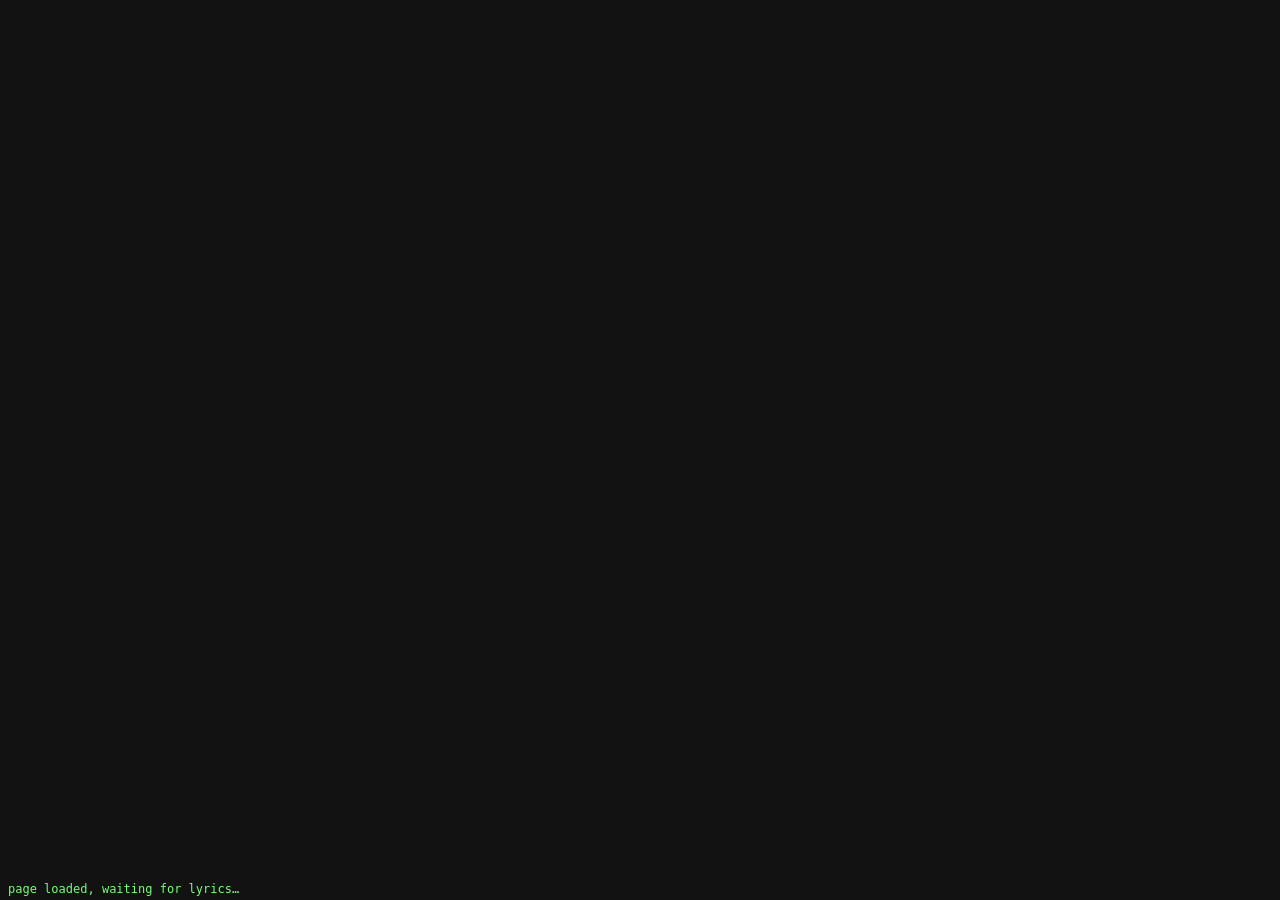
<file: app/src/main/assets/spicy/index.html>
<!doctype html>
<html>
<head>
<meta charset="utf-8">
<meta name="viewport" content="width=device-width, initial-scale=1, maximum-scale=1, user-scalable=no">
<link rel="stylesheet" href="spicy.css">
<link rel="stylesheet" href="app.css">
<title>Lyrics</title>
</head>
<body>
<div id="SpicyLyricsPage" class="SpicyRenderer NoLineHoverBackground">
  <div class="LyricsContainer">
    <div class="LyricsContent">
      <div class="SpicyLyricsScrollContainer" data-lyrics-type="Syllable">
        <div class="VirtualLyricsContainer"></div>
      </div>
      <div class="BottomSpacer"></div>
    </div>
  </div>
</div>
<div id="SpicyDebug" style="position:fixed;left:8px;bottom:4px;z-index:99;font:12px monospace;color:#7f7;pointer-events:none">page loaded, waiting for lyrics…</div>
<script src="spicy.js"></script>
</body>
</html>
</file>
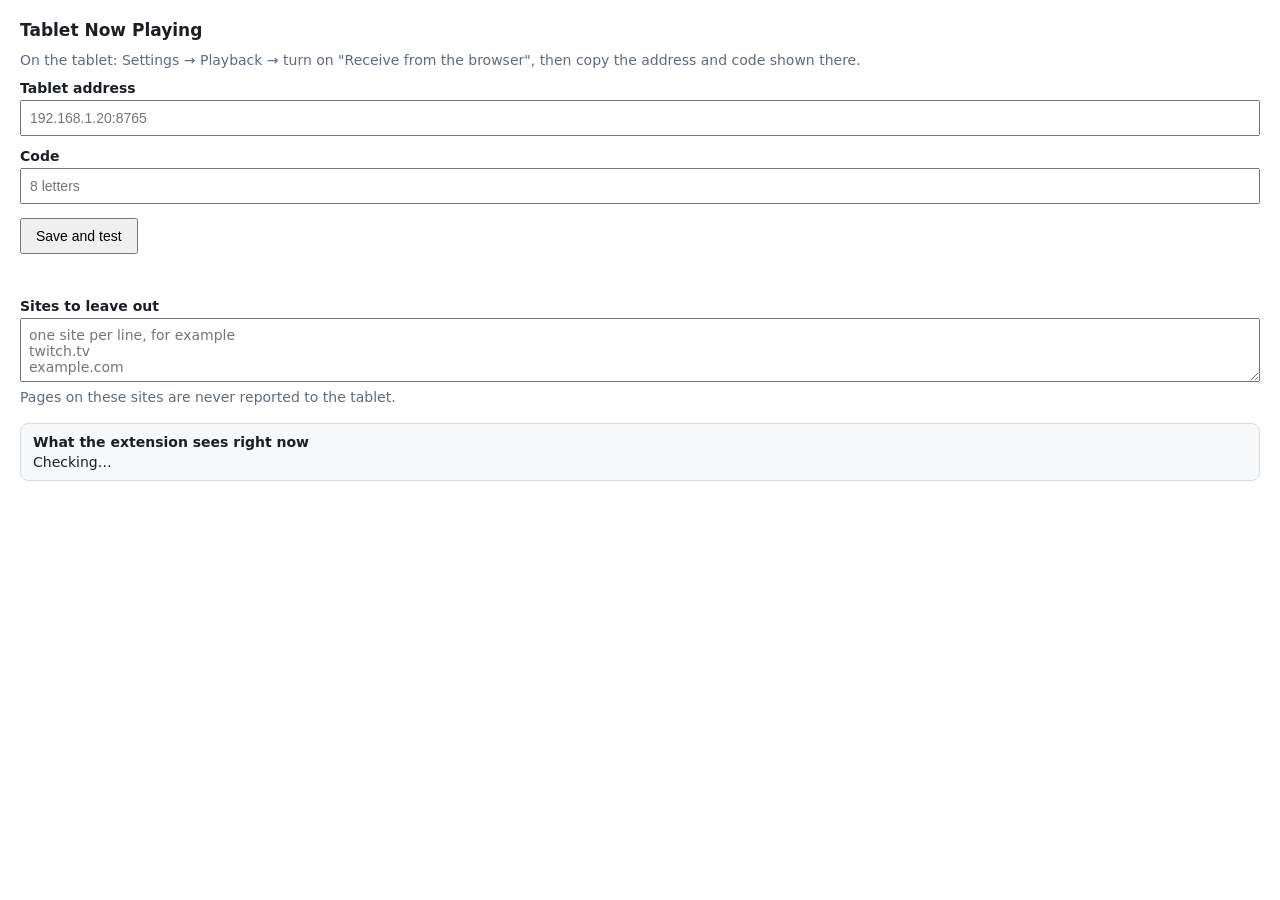
<file: browser-extension/options.html>
<!doctype html>
<meta charset="utf-8">
<title>Tablet Now Playing</title>
<style>
  body { font: 14px system-ui, sans-serif; margin: 20px; min-width: 320px; color: #1b1f24; }
  h1 { font-size: 17px; margin: 0 0 12px; }
  label { display: block; margin: 12px 0 4px; font-weight: 600; }
  input { width: 100%; box-sizing: border-box; padding: 8px; font-size: 14px; }
  button { margin-top: 14px; padding: 8px 14px; font-size: 14px; cursor: pointer; }
  #status { margin-top: 12px; min-height: 1.4em; }
  p.hint { color: #5f6b7a; margin: 4px 0 0; }
  textarea { width: 100%; box-sizing: border-box; padding: 8px; font-size: 14px; min-height: 64px; font-family: inherit; }
  #now { margin-top: 18px; padding: 10px 12px; border: 1px solid #d5dbe3; border-radius: 8px; background: #f6f8fa; }
  #now b { display: block; margin-bottom: 4px; }
</style>
<h1>Tablet Now Playing</h1>
<p class="hint">On the tablet: Settings → Playback → turn on "Receive from the browser", then copy the address and code shown there.</p>
<label for="address">Tablet address</label>
<input id="address" placeholder="192.168.1.20:8765" autocomplete="off">
<label for="token">Code</label>
<input id="token" placeholder="8 letters" autocomplete="off">
<button id="save">Save and test</button>
<div id="status"></div>
<label for="ignore">Sites to leave out</label>
<textarea id="ignore" placeholder="one site per line, for example&#10;twitch.tv&#10;example.com"></textarea>
<p class="hint">Pages on these sites are never reported to the tablet.</p>
<div id="now"><b>What the extension sees right now</b><span id="nowText">Checking…</span></div>
<script src="options.js"></script>
</file>
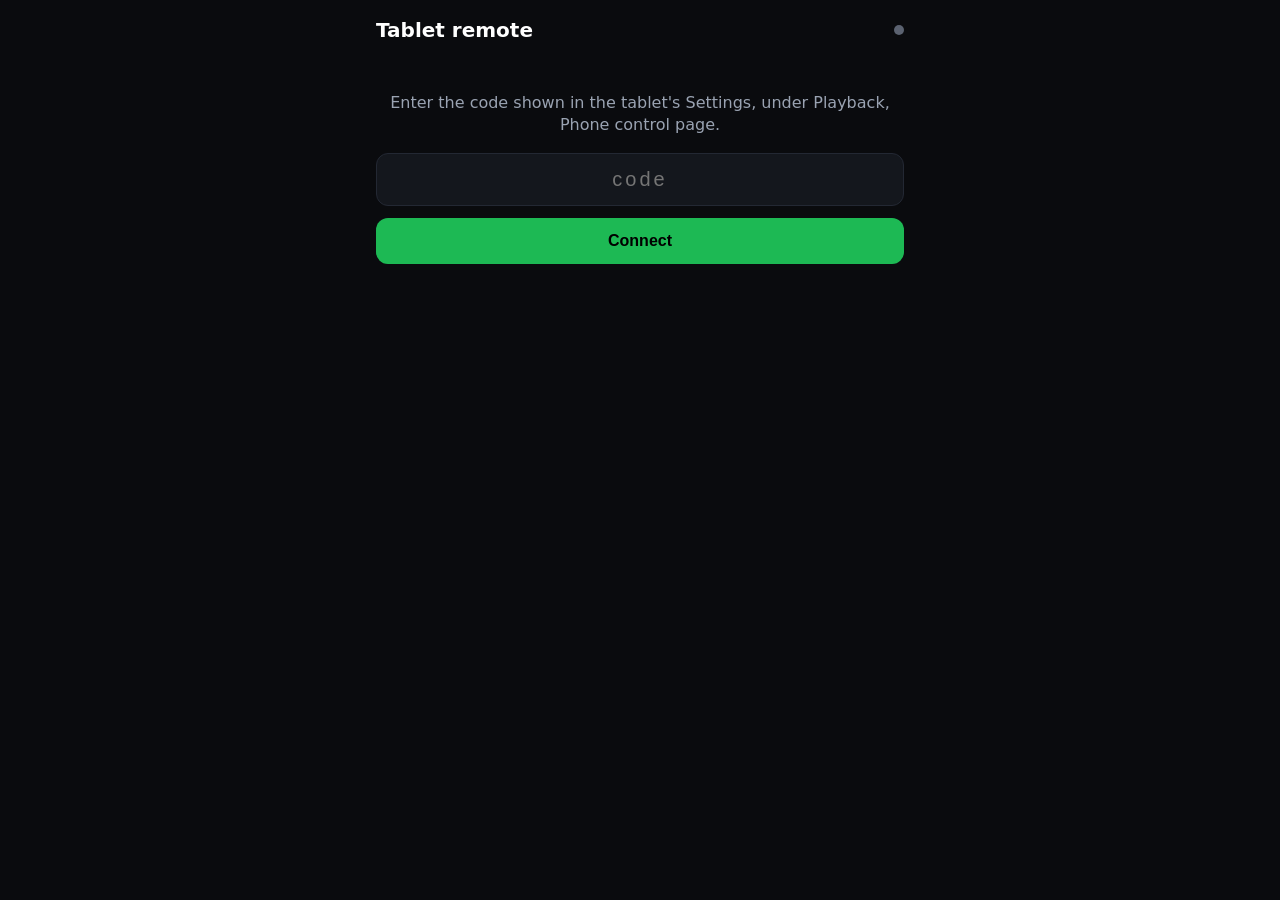
<file: app/src/main/assets/remote.html>
<!doctype html>
<html lang="en">
<head>
<meta charset="utf-8">
<meta name="viewport" content="width=device-width, initial-scale=1, viewport-fit=cover">
<meta name="theme-color" content="#0A0B0E">
<title>Tablet remote</title>
<style>
  :root { --bg:#0A0B0E; --card:#14171d; --line:#232833; --text:#fff; --dim:#9AA3B2; --accent:#1DB954; --danger:#ff6b6b; }
  * { box-sizing: border-box; -webkit-tap-highlight-color: transparent; }
  html, body { margin:0; background:var(--bg); color:var(--text); font:16px/1.4 system-ui, -apple-system, "Segoe UI", Roboto, sans-serif; }
  body { padding: env(safe-area-inset-top) 16px calc(24px + env(safe-area-inset-bottom)); max-width: 560px; margin: 0 auto; }
  header { display:flex; align-items:center; gap:10px; padding:16px 0 8px; }
  header h1 { font-size:20px; margin:0; font-weight:600; flex:1; }
  .dot { width:10px; height:10px; border-radius:50%; background:#5b6270; }
  .dot.on { background:var(--accent); } .dot.off { background:var(--danger); }
  nav { display:flex; gap:8px; margin:8px 0 16px; }
  nav button { flex:1; padding:11px; border-radius:12px; border:1px solid var(--line); background:var(--card); color:var(--dim); font-size:15px; font-weight:600; }
  nav button.on { background:var(--accent); border-color:var(--accent); color:#000; }
  .banner { background:#3a1f1f; color:#ffb4b4; border-radius:12px; padding:10px 14px; margin-bottom:12px; font-size:14px; }
  .hidden { display:none !important; }
  /* login */
  .login { margin-top:40px; text-align:center; }
  .login p { color:var(--dim); }
  .login input { width:100%; padding:14px; border-radius:12px; border:1px solid var(--line); background:var(--card); color:var(--text); font-size:20px; text-align:center; letter-spacing:.15em; text-transform:lowercase; }
  .login button { margin-top:12px; width:100%; padding:14px; border:0; border-radius:12px; background:var(--accent); color:#000; font-size:16px; font-weight:700; }
  .err { color:var(--danger); min-height:1.4em; margin-top:10px; }
  /* player */
  .now { background:var(--card); border:1px solid var(--line); border-radius:20px; padding:16px; }
  .cover { width:100%; aspect-ratio:1/1; border-radius:14px; background:#0d0f13 center/cover no-repeat; overflow:hidden; }
  .cover img { width:100%; height:100%; object-fit:cover; display:block; }
  .cover.wide { aspect-ratio:16/9; }
  .titles { margin:14px 2px 4px; text-align:center; }
  .title { font-size:20px; font-weight:700; overflow-wrap:anywhere; }
  .artist { color:var(--dim); margin-top:2px; overflow-wrap:anywhere; }
  .chip { display:inline-block; margin-top:8px; padding:3px 10px; border-radius:999px; border:1px solid var(--line); color:var(--dim); font-size:12px; text-transform:capitalize; }
  .idle { text-align:center; color:var(--dim); padding:36px 0; }
  .bar { display:flex; align-items:center; gap:10px; margin:14px 0 6px; color:var(--dim); font-size:13px; font-variant-numeric:tabular-nums; }
  input[type=range] { -webkit-appearance:none; appearance:none; flex:1; height:6px; border-radius:3px; background:#2a303c; outline:none; }
  input[type=range]::-webkit-slider-thumb { -webkit-appearance:none; width:20px; height:20px; border-radius:50%; background:var(--accent); }
  input[type=range]::-moz-range-thumb { width:20px; height:20px; border:0; border-radius:50%; background:var(--accent); }
  .controls { display:flex; justify-content:center; align-items:center; gap:14px; margin-top:12px; }
  .controls button { width:56px; height:56px; border-radius:50%; border:1px solid var(--line); background:#1b2029; color:var(--text); font-size:22px; }
  .controls button.big { width:72px; height:72px; background:var(--accent); border-color:var(--accent); color:#000; font-size:28px; }
  .controls button:active { transform:scale(.96); }
  .vol { display:flex; justify-content:center; gap:12px; margin-top:16px; align-items:center; color:var(--dim); font-size:14px; }
  .vol button { padding:9px 18px; border-radius:12px; border:1px solid var(--line); background:#1b2029; color:var(--text); font-size:15px; }
  /* settings */
  h3 { font-size:12px; letter-spacing:.08em; text-transform:uppercase; color:var(--accent); margin:22px 4px 8px; }
  .card { background:var(--card); border:1px solid var(--line); border-radius:16px; overflow:hidden; }
  .row { display:flex; align-items:center; gap:12px; padding:13px 16px; border-top:1px solid var(--line); }
  .row:first-child { border-top:0; }
  .row .txt { flex:1; min-width:0; }
  .row .lbl { font-size:15px; }
  .row .help { color:var(--dim); font-size:12.5px; margin-top:2px; }
  .row.col { flex-direction:column; align-items:stretch; gap:8px; }
  .row.col input[type=range] { flex:none; margin:10px 0 4px; }
  .row.col .top { display:flex; gap:12px; align-items:center; }
  .row .val { color:var(--accent); font-weight:700; font-size:14px; font-variant-numeric:tabular-nums; }
  select { max-width:55%; padding:9px 10px; border-radius:10px; border:1px solid var(--line); background:#1b2029; color:var(--text); font-size:14px; }
  .sw { position:relative; width:48px; height:28px; flex:none; }
  .sw input { opacity:0; width:100%; height:100%; margin:0; position:absolute; inset:0; z-index:2; }
  .sw span { position:absolute; inset:0; border-radius:14px; background:#2a303c; transition:.15s; }
  .sw span::after { content:""; position:absolute; top:3px; left:3px; width:22px; height:22px; border-radius:50%; background:#fff; transition:.15s; }
  .sw input:checked + span { background:var(--accent); }
  .sw input:checked + span::after { transform:translateX(20px); }
  #toast { position:fixed; left:50%; bottom:calc(24px + env(safe-area-inset-bottom)); transform:translate(-50%, 20px); background:#222833; color:#fff; padding:10px 18px; border-radius:999px; opacity:0; transition:.2s; pointer-events:none; font-size:14px; }
  #toast.show { opacity:1; transform:translate(-50%, 0); }
</style>
</head>
<body>
<header><h1>Tablet remote</h1><div id="dot" class="dot" title="Connection"></div></header>

<div id="loginView" class="login hidden">
  <p>Enter the code shown in the tablet's Settings, under Playback, Phone control page.</p>
  <input id="code" autocomplete="off" autocapitalize="none" spellcheck="false" maxlength="16" placeholder="code">
  <button id="loginBtn">Connect</button>
  <div id="loginErr" class="err"></div>
</div>

<div id="appView" class="hidden">
  <div id="banner" class="banner hidden"></div>
  <nav><button id="tabPlayer" class="on">Player</button><button id="tabSettings">Settings</button></nav>

  <section id="player">
    <div class="now">
      <div id="idle" class="idle hidden">Nothing is playing right now.</div>
      <div id="playing" class="hidden">
        <div id="coverBox" class="cover"><img id="cover" alt=""></div>
        <div class="titles">
          <div id="title" class="title"></div>
          <div id="artist" class="artist"></div>
          <div id="source" class="chip"></div>
        </div>
        <div class="bar"><span id="pos">0:00</span><input id="seek" type="range" min="0" max="1000" value="0"><span id="dur">0:00</span></div>
        <div class="controls">
          <button id="prev" aria-label="Previous">&#9198;&#xFE0E;</button>
          <button id="play" class="big" aria-label="Play or pause">&#9654;&#xFE0E;</button>
          <button id="next" aria-label="Next">&#9197;&#xFE0E;</button>
        </div>
        <div id="volBox" class="vol"><button id="volDown">Vol &minus;</button><span id="volVal"></span><button id="volUp">Vol +</button></div>
      </div>
    </div>
  </section>

  <section id="settings" class="hidden"><div id="settingsBody"></div></section>
</div>
<div id="toast"></div>

<script>
(function () {
  var $ = function (id) { return document.getElementById(id); };
  var token = "";
  try { token = localStorage.getItem("tabletToken") || ""; } catch (e) {}
  var q = new URLSearchParams(location.search);
  if (q.get("code")) {
    token = q.get("code").trim().toLowerCase();
    try { localStorage.setItem("tabletToken", token); } catch (e) {}
    history.replaceState(null, "", location.pathname);
  }

  function toast(text) {
    var t = $("toast"); t.textContent = text; t.classList.add("show");
    clearTimeout(toast.h); toast.h = setTimeout(function () { t.classList.remove("show"); }, 1400);
  }

  function api(path, body) {
    var opts = { headers: { "X-Token": token } };
    if (body) { opts.method = "POST"; opts.body = JSON.stringify(body); opts.headers["Content-Type"] = "text/plain"; }
    return fetch(path, opts).then(function (res) {
      if (res.status === 401) { var e = new Error("auth"); e.auth = true; throw e; }
      return res.json().then(function (j) { if (!res.ok) { var e2 = new Error(j.error || "error"); e2.status = res.status; e2.json = j; throw e2; } return j; });
    });
  }

  // ---- login ----
  function showLogin(message) {
    $("appView").classList.add("hidden"); $("loginView").classList.remove("hidden");
    $("loginErr").textContent = message || ""; running = false;
  }
  $("loginBtn").onclick = function () {
    token = $("code").value.trim().toLowerCase();
    try { localStorage.setItem("tabletToken", token); } catch (e) {}
    start();
  };
  $("code").addEventListener("keydown", function (e) { if (e.key === "Enter") $("loginBtn").click(); });

  // ---- tabs ----
  function tab(name) {
    $("player").classList.toggle("hidden", name !== "player");
    $("settings").classList.toggle("hidden", name !== "settings");
    $("tabPlayer").classList.toggle("on", name === "player");
    $("tabSettings").classList.toggle("on", name === "settings");
    if (name === "settings") loadSettings();
  }
  $("tabPlayer").onclick = function () { tab("player"); };
  $("tabSettings").onclick = function () { tab("settings"); };

  // ---- player ----
  var base = { pos: 0, at: 0, playing: false, dur: 0 };
  var dragging = false, lastCover = "";
  function fmt(ms) { var s = Math.max(0, Math.round(ms / 1000)); return Math.floor(s / 60) + ":" + String(s % 60).padStart(2, "0"); }

  function render(st) {
    var idle = !!st.idle || !st.title;
    $("idle").classList.toggle("hidden", !idle);
    $("playing").classList.toggle("hidden", idle);
    if (idle) return;
    $("title").textContent = st.title; $("artist").textContent = st.artist || "";
    $("source").textContent = st.source || ""; $("source").classList.toggle("hidden", !st.source);
    $("play").innerHTML = st.playing ? "&#9208;&#xFE0E;" : "&#9654;&#xFE0E;";
    $("volBox").classList.toggle("hidden", !st.canVolume);
    $("volVal").textContent = st.volume >= 0 ? st.volume + "%" : "";
    base = { pos: st.positionMs, at: performance.now(), playing: st.playing, dur: st.durationMs };
    $("dur").textContent = fmt(st.durationMs);
    if (st.cover && st.cover !== lastCover) {
      lastCover = st.cover;
      var src = st.cover.indexOf("/api/cover") === 0 ? st.cover + "&t=" + encodeURIComponent(token) : st.cover;
      var img = $("cover");
      img.onload = function () { $("coverBox").classList.remove("hidden"); $("coverBox").classList.toggle("wide", img.naturalWidth / img.naturalHeight >= 1.3); };
      img.onerror = function () { $("coverBox").classList.add("hidden"); };
      img.src = src;
    }
    tick();
  }

  function tick() {
    if (dragging || !base.dur) return;
    var pos = base.pos + (base.playing ? performance.now() - base.at : 0);
    pos = Math.min(pos, base.dur);
    $("pos").textContent = fmt(pos);
    $("seek").value = Math.round(pos / base.dur * 1000);
  }
  setInterval(tick, 250);

  var seek = $("seek");
  seek.addEventListener("input", function () { dragging = true; $("pos").textContent = fmt(seek.value / 1000 * base.dur); });
  seek.addEventListener("change", function () {
    var ms = Math.round(seek.value / 1000 * base.dur);
    base.pos = ms; base.at = performance.now();
    cmd("seek", ms); dragging = false;
  });

  function cmd(c, ms) {
    api("/api/command", { c: c, ms: ms || 0 }).then(function () { setTimeout(poll1, 350); })
      .catch(function (e) { if (e.auth) showLogin("Wrong code"); else toast(e.message || "Failed"); });
  }
  $("play").onclick = function () { cmd("playpause"); };
  $("prev").onclick = function () { cmd("previous"); };
  $("next").onclick = function () { cmd("next"); };
  $("volUp").onclick = function () { cmd("volup"); };
  $("volDown").onclick = function () { cmd("voldown"); };

  // ---- polling ----
  var running = false, offline = 0;
  function banner(text) { var b = $("banner"); b.textContent = text || ""; b.classList.toggle("hidden", !text); }
  function setDot(cls) { $("dot").className = "dot " + cls; }

  function poll1() {
    return api("/api/state").then(function (st) {
      offline = 0; setDot("on"); banner(""); render(st);
    }).catch(function (e) {
      if (e.auth) { showLogin("Wrong code"); return; }
      if (e.status === 403) { setDot("off"); banner(e.message); return; }
      if (++offline >= 2) { setDot("off"); banner("Can't reach the tablet. Same Wi-Fi? Is the page still switched on in its Settings?"); }
    });
  }
  function loop() {
    if (!running) return;
    var done = document.hidden ? Promise.resolve() : poll1();
    done.then(function () { setTimeout(loop, document.hidden ? 3000 : 1000); });
  }
  function start() {
    if (!token) { showLogin(""); return; }
    $("loginView").classList.add("hidden"); $("appView").classList.remove("hidden");
    if (!running) { running = true; loop(); }
  }

  // ---- settings ----
  var settingsLoaded = false;
  function loadSettings() {
    if (settingsLoaded) return;
    api("/api/settings").then(function (j) { settingsLoaded = true; renderSettings(j.groups); })
      .catch(function (e) { if (e.auth) showLogin("Wrong code"); else $("settingsBody").textContent = e.message; });
  }
  function save(key, value, label) {
    api("/api/settings", { key: key, value: value }).then(function () { toast("Saved: " + label); })
      .catch(function (e) { toast(e.message || "Failed"); });
  }
  function el(tag, cls, text) { var n = document.createElement(tag); if (cls) n.className = cls; if (text != null) n.textContent = text; return n; }

  function renderSettings(groups) {
    var body = $("settingsBody"); body.textContent = "";
    groups.forEach(function (g) {
      body.appendChild(el("h3", null, g.label));
      var card = el("div", "card");
      g.items.forEach(function (s) {
        var row = el("div", "row" + (s.kind === "int" ? " col" : ""));
        var txt = el("div", "txt"); txt.appendChild(el("div", "lbl", s.label));
        if (s.help) txt.appendChild(el("div", "help", s.help));
        if (s.kind === "bool") {
          var sw = el("label", "sw"), cb = el("input"); cb.type = "checkbox"; cb.checked = !!s.value;
          cb.onchange = function () { save(s.key, cb.checked, s.label); };
          sw.appendChild(cb); sw.appendChild(el("span"));
          row.appendChild(txt); row.appendChild(sw);
        } else if (s.kind === "choice") {
          var sel = el("select");
          s.options.forEach(function (o) { var op = el("option", null, o.l); op.value = o.v; if (o.v === s.value) op.selected = true; sel.appendChild(op); });
          sel.onchange = function () { save(s.key, sel.value, s.label); };
          row.appendChild(txt); row.appendChild(sel);
        } else {
          var top = el("div", "top"), val = el("div", "val");
          var show = function (v) { val.textContent = (v > 0 && s.min < 0 ? "+" : "") + v + s.unit; };
          show(s.value); top.appendChild(txt); top.appendChild(val); row.appendChild(top);
          var r = el("input"); r.type = "range"; r.min = s.min; r.max = s.max; r.step = s.step; r.value = s.value;
          r.oninput = function () { show(+r.value); };
          r.onchange = function () { save(s.key, +r.value, s.label); };
          row.appendChild(r);
        }
        card.appendChild(row);
      });
      body.appendChild(card);
    });
  }

  start();
})();
</script>
</body>
</html>
</file>
<file: app/src/main/assets/spicy/spicy.css>
/*
 * Spicy Lyrics styles — https://github.com/Spikerko/spicy-lyrics
 * Copyright (C) Spikerko and contributors. Licensed under the GNU AGPL v3 (see LICENSE-spicy-lyrics).
 * main.css and Mixed.css below are copied verbatim from src/css/Lyrics/ of that project.
 */
/* ===== src/css/Lyrics/main.css ===== */
#SpicyLyricsPage .LyricsContainer {
  height: 100%;
  display: flex;
  align-items: center;
  flex-direction: column;
  justify-content: center;
  overflow: hidden;
  width: 100%;
  z-index: 4;
}

#SpicyLyricsPage .LyricsContainer.Hidden {
  display: none;
}

@property --SL-LyricsContent_MaskTopPadding {
  syntax: '<length>';
  inherits: false;
  initial-value: 0px;
}

#SpicyLyricsPage .LyricsContainer .LyricsContent {
  --TextGlowDef: rgba(255, 255, 255, 0.15) 0px 0px 6px;
  --ActiveTextGlowDef: rgba(255, 255, 255, 0.4) 0px 0px 14px;
  --StrongTextGlowDef: rgba(255, 255, 255, 0.68) 0px 0px 16.4px;
  --StrongerTextGlowDef: rgba(255, 255, 255, 0.74) 0px 0px 16px;
  --DefaultLyricsSize: clamp(1.85rem, calc(1cqw * 7), 3.5rem);
  --amll-lyric-player-font-size: var(--DefaultLyricsSize);
  --Simplebar-Scrollbar-Color: rgba(255, 255, 255, 0.6);
  --vertical-gap: 0px;

  overflow-x: hidden !important;
  overflow-y: auto !important;
  height: calc(100% - var(--vertical-gap));
  width: 100%;
  font-size: var(--DefaultLyricsSize) !important;
  font-weight: 700;
  scrollbar-width: thin;
  scrollbar-color: transparent transparent;
  z-index: 9;

  --ImageMask: linear-gradient(
    180deg,
    transparent 0,
    transparent 16px,
    var(--spice-sidebar) calc(64px + var(--SL-LyricsContent_MaskTopPadding)),
    var(--spice-sidebar) calc(100% - 64px),
    transparent calc(100% - 16px),
    transparent
  );

  -webkit-mask-image: var(--ImageMask);
  mask-image: var(--ImageMask);
  container-type: size;
  opacity: 1;
  transition: opacity 0.25s, --SL-LyricsContent_MaskTopPadding 0.5s;
}

#SpicyLyricsPage:not(.Fullscreen):has(.ViewControls .ViewControl:hover) .LyricsContainer .LyricsContent {
  --SL-LyricsContent_MaskTopPadding: 32px;
}

/* Same mask, but the fades shrink with the lyrics area: a resized popup can
   leave well under 128px of lyrics, where the two fixed 64px fades overlapped
   and hid every line. Unchanged at the default popup size. */
.spicy-pip-wrapper #SpicyLyricsPage .LyricsContainer .LyricsContent {
  --ImageMask: linear-gradient(
    180deg,
    transparent 0,
    transparent min(16px, 6%),
    var(--spice-sidebar) calc(min(64px, 25%) + var(--SL-LyricsContent_MaskTopPadding)),
    var(--spice-sidebar) calc(100% - min(64px, 25%)),
    transparent calc(100% - min(16px, 6%)),
    transparent
  );
}

.spicy-pip-wrapper #SpicyLyricsPage .LyricsContainer .LyricsContent:has(.LyricsNotice) {
  -webkit-mask-image: none;
  mask-image: none;
}

/* Everything but the notice, instead of `.LyricsContent:not(:has(.LyricsNotice)) *`:
   an ancestor :has() with a `*` subject made Blink restyle the whole document on
   any DOM change. The notice replaces the lyrics, so nothing else here holds text. */
#SpicyLyricsPage .LyricsContainer .LyricsContent *:not(.LyricsNotice, .LyricsNotice *) {
  font-weight: 700 !important;
}

.spicy-pip-wrapper #SpicyLyricsPage .LyricsContainer .LyricsContent {
  /* Compact sizing tuned for the popup: comfortably readable at the default
     popup size (the 1.7rem floor dominates there), scales with width, and is
     capped so very wide popups don't end up with oversized text. Short or very
     narrow popups shrink it below that floor (8vh / 8vw), so a wide strip
     still shows a few lines and a tiny window isn't one word per line. vw/vh
     because this var is read inside .LyricsContent, where cq units would
     resolve against a different container than here. */
  --DefaultLyricsSize: clamp(
    1.2rem,
    min(max(1.7rem, 5.5vw), 8vh, 8vw),
    2.6rem
  );
}

/* #SpicyLyricsPage.Fullscreen.MinimalLyricsMode .LyricsContainer .LyricsContent {
  --vertical-gap: 14cqh;
} */

#SpicyLyricsPage .LyricsContainer .LyricsContent.HiddenTransitioned {
  opacity: 0;
}

#SpicyLyricsPage .LyricsContainer .LyricsContent .SpicyLyricsScrollContainer {
  width: 100%;
  box-sizing: border-box;
  transition:
    padding-right 0.4s,
    padding-left 0.4s;
  display: flex;
  flex-direction: column;
  /* The virtualizer appends a permanent spacer of half the viewport height to the
     scroll element — that is what actually lets the last line reach the centre.
     This margin is only the small budget on top of it (centre scrolls add a +30px
     offset, and the credits block below the lines already contributes height).
     Anything larger is dead space that can be scrolled into past the credits. */
  margin-bottom: 6cqh;
  margin-top: 25cqh;
}

body:has(.Root:not(.global-nav)) #SpicyLyricsPage .LyricsContainer .LyricsContent .SpicyLyricsScrollContainer {
  margin-top: 0cqh;
  padding-top: 25cqh;
}

#SpicyLyricsPage .LyricsContainer .LyricsContent .SpicyLyricsScrollContainer .VirtualLyricsContainer {
  position: relative;
  width: 100%;
  container-type: size;
  /* height set dynamically via JS by the virtualizer */
}

/* With position:absolute, CSS margins don't collapse between siblings.
   Clear them here — TanStack Virtual's gap option provides equivalent spacing.
   Specificity (1,6,0) beats Mixed.css rules at (1,5,0) that are loaded after this file. */
#SpicyLyricsPage.SpicyRenderer .LyricsContainer .LyricsContent .SpicyLyricsScrollContainer .VirtualLyricsContainer .line {
  margin: 0 !important;
}

#SpicyLyricsPage.Fullscreen.MinimalLyricsMode
  .LyricsContainer
  .LyricsContent
  .SpicyLyricsScrollContainer {
  margin-top: 40cqh;
}

/* The loading skeleton mirrors the lines' offset (LyricsSkeleton.css). */
#SpicyLyricsPage.Fullscreen.MinimalLyricsMode
  .LyricsContainer
  .LyricsSkeleton
  .SkeletonLines {
  padding-top: 40cqh;
}

body:has(.Root:not(.global-nav)) #SpicyLyricsPage.Fullscreen.MinimalLyricsMode
  .LyricsContainer
  .LyricsContent
  .SpicyLyricsScrollContainer {
  margin-top: 0cqh;
  padding-top: 40cqh;
}
/* 
#SpicyLyricsPage .LyricsContainer .LyricsContent .BottomSpacer {
  display: block;
  height: 45vh;
  width: 100%;
}

#SpicyLyricsPage .LyricsContainer .LyricsContent .TopSpacer {
  display: block;
  height: 20vh;
  width: 100%;
}
 */

/* ===== src/css/Lyrics/Mixed.css ===== */
:root {
  --SpicyLyrics-LineSpacing: 1cqw 0;
}

/* #SpicyLyricsPage.SpicyRenderer .LyricsContainer .LyricsContent .line .word,
#SpicyLyricsPage.SpicyRenderer .LyricsContainer .LyricsContent .line .letter,
#SpicyLyricsPage.SpicyRenderer .LyricsContainer .LyricsContent .line .letterGroup,
  #SpicyLyricsPage.SpicyRenderer
  .LyricsContainer
  .LyricsContent
  .line
  .dot {
  will-change: transform, opacity, text-shadow, scale, background-image;
} */

#SpicyLyricsPage.SpicyRenderer .LyricsContainer .LyricsContent.HideLineBlur .line {
  --BlurAmount: 0px !important;
}

#SpicyLyricsPage.SpicyRenderer .LyricsContainer .LyricsContent .line {
  --font-size: var(--DefaultLyricsSize);
  display: flex;
  flex-wrap: wrap;
  transition: opacity 0.2s cubic-bezier(0.61, 1, 0.88, 1);
  font-size: var(--font-size) !important;
  will-change: transform, opacity;
}

#SpicyLyricsPage.SpicyRenderer .LyricsContainer .LyricsContent .line .word,
#SpicyLyricsPage.SpicyRenderer .LyricsContainer .LyricsContent .line .letter,
#SpicyLyricsPage.SpicyRenderer .LyricsContainer .LyricsContent .line {
  cursor: pointer;
  font-weight: 700 !important;
  -webkit-text-fill-color: transparent;
  -webkit-background-clip: text;
  background-clip: text;
  position: relative;
}

/* Only the active line's words move, so only they get their own compositor
   layer. A layer for every word on the page cost more per frame in layer
   bookkeeping than it saved; the words of a line that just finished repaint
   for the few frames their springs take to settle instead. */
#SpicyLyricsPage.SpicyRenderer .LyricsContainer .LyricsContent .line.Active .word,
#SpicyLyricsPage.SpicyRenderer .LyricsContainer .LyricsContent .line.Active .letterGroup,
#SpicyLyricsPage.SpicyRenderer .LyricsContainer .LyricsContent .line.Active .letter {
  will-change: transform, scale, opacity;
}

#SpicyLyricsPage.SpicyRenderer .LyricsContainer .LyricsContent .line,
#SpicyLyricsPage.SpicyRenderer .LyricsContainer .LyricsContent .line .word,
#SpicyLyricsPage.SpicyRenderer .LyricsContainer .LyricsContent .line .letter {
  --gradient-position: -20%;
  --gradient-color: 255;
  --gradient-alpha: 0.85;
  --gradient-alpha-end: 0.5;
  --gradient-degrees: 90deg;
  --gradient-offset: 0%;
}

@property --SLM_GradientPosition {
  syntax: "<percentage>";
  inherits: false;
  initial-value: -50%;
}

#SpicyLyricsPage.SpicyRenderer.SimpleLyricsMode .LyricsContainer .LyricsContent .line,
#SpicyLyricsPage.SpicyRenderer.SimpleLyricsMode .LyricsContainer .LyricsContent .line .word,
#SpicyLyricsPage.SpicyRenderer.SimpleLyricsMode .LyricsContainer .LyricsContent .line .letter {
  --gradient-alpha: 1;
  --gradient-alpha-end: 0.3;
}

#SpicyLyricsPage.SpicyRenderer.SimpleLyricsMode
  .LyricsContainer
  .LyricsContent
  .line
  .word:not(.dot),
#SpicyLyricsPage.SpicyRenderer.SimpleLyricsMode .LyricsContainer .LyricsContent .line .letter {
  --SLM_GradientPosition: -50%;
  --gradient-position: var(--SLM_GradientPosition, -50%) !important;
  --gradient-offset: 30% !important;
}

#SpicyLyricsPage.SpicyRenderer .LyricsContainer .LyricsContent .line.Active,
#SpicyLyricsPage.SpicyRenderer .LyricsContainer .LyricsContent .line.Active .word,
#SpicyLyricsPage.SpicyRenderer .LyricsContainer .LyricsContent .line.Active .letter,
#SpicyLyricsPage.SpicyRenderer .LyricsContainer .LyricsContent .line.static {
  background-image: linear-gradient(
    var(--gradient-degrees),
    rgba(255, 255, 255, var(--gradient-alpha)) var(--gradient-position),
    rgba(255, 255, 255, var(--gradient-alpha-end))
      calc(var(--gradient-position) + 20% + var(--gradient-offset))
  );
}

/* Syllable words paint their own gradient. A gradient clipped to their parent
   paints the same glyphs again while the words move. The interlude dots paint
   their own too, in every lyrics type: left on the line, its gradient drew a
   dim copy of each dot at its resting place while the dot bounced. */
#SpicyLyricsPage.SpicyRenderer
  .LyricsContainer
  .LyricsContent
  .SpicyLyricsScrollContainer[data-lyrics-type="Syllable"]
  .line.Active,
#SpicyLyricsPage.SpicyRenderer .LyricsContainer .LyricsContent .line.musical-line.Active {
  background-image: none;
}

#SpicyLyricsPage.SpicyRenderer .LyricsContainer .LyricsContent .line.NotSung,
#SpicyLyricsPage.SpicyRenderer .LyricsContainer .LyricsContent .line.NotSung .word,
#SpicyLyricsPage.SpicyRenderer .LyricsContainer .LyricsContent .line.NotSung .letter {
  text-shadow: 0 0 var(--BlurAmount, 0)
    rgba(
      var(--gradient-color),
      var(--gradient-color),
      var(--gradient-color),
      var(--gradient-alpha-end)
    );
}

#SpicyLyricsPage.SpicyRenderer .LyricsContainer .LyricsContent .line.Sung,
#SpicyLyricsPage.SpicyRenderer .LyricsContainer .LyricsContent .line.Sung .word,
#SpicyLyricsPage.SpicyRenderer .LyricsContainer .LyricsContent .line.Sung .letter,
#SpicyLyricsPage.SpicyRenderer
  .LyricsContainer
  .SpicyLyricsScrollContainer[data-lyrics-type="Static"]
  .line {
  text-shadow: 0 0 var(--BlurAmount, 0)
    rgba(var(--gradient-color), var(--gradient-color), var(--gradient-color), var(--gradient-alpha));
}

/* #SpicyLyricsPage.SpicyRenderer.Podcast .LyricsContainer .LyricsContent .line,
#SpicyLyricsPage.SpicyRenderer.Podcast .LyricsContainer .LyricsContent .line .word {
  background-image: linear-gradient(var(--gradient-degrees), rgba(255, 255, 255, var(--gradient-alpha)) var(--gradient-position), rgba(0, 0, 0, var(--gradient-alpha-end)) calc(var(--gradient-position) + 20% + var(--gradient-offset))) !important;
} */

#SpicyLyricsPage.SpicyRenderer .LyricsContainer .LyricsContent .line {
  --BlurAmount: 0px;

  --DefaultLyricsScale: 0.95;
  --DefaultEmphasisLyricsScale: 0.95;
  --DefaultLineScale: 1;

  --Vocal-NotSung-opacity: 0.51;
  --Vocal-Active-opacity: 1;
  --Vocal-Sung-opacity: 0.497;

  --Vocal-Hover-opacity: 1;
  --gradient-degrees: 180deg !important;
  --gradient-alpha-end: 0.35 !important;

  letter-spacing: 0;
  --lyrics-line-height: 1.1818181818;
  line-height: var(--lyrics-line-height) !important;
  direction: ltr;
}

#SpicyLyricsPage.SpicyRenderer.SimpleLyricsMode .LyricsContainer .LyricsContent .line {
  --Vocal-NotSung-opacity: 0.45;
  --Vocal-Sung-opacity: 0.35;
}

#SpicyLyricsPage.SpicyRenderer .LyricsContainer .LyricsContent .line.rtl {
  direction: rtl !important;
  transform-origin: right center !important;
}

#SpicyLyricsPage.SpicyRenderer .LyricsContainer .LyricsContent .line.rtl .word,
#SpicyLyricsPage.SpicyRenderer .LyricsContainer .LyricsContent .line.rtl .letter {
  --gradient-degrees: -90deg !important;
}

#SpicyLyricsPage.SpicyRenderer .LyricsContainer .LyricsContent .line.rtl,
#SpicyLyricsPage.SpicyRenderer .LyricsContainer .LyricsContent .line.rtl .word,
#SpicyLyricsPage.SpicyRenderer .LyricsContainer .LyricsContent .line.rtl .letter,
#SpicyLyricsPage.SpicyRenderer .LyricsContainer .LyricsContent .line.rtl .letterGroup {
  --bottom: 1.25cqw;
  --top: 1.15cqw;
  padding-bottom: var(--bottom);
  padding-top: var(--top);
  margin-bottom: calc(var(--bottom) * -1 * 2);
  margin-top: calc(var(--top) * -1 * 2);
}

#SpicyLyricsPage.SpicyRenderer .LyricsContainer .LyricsContent .line .word,
#SpicyLyricsPage.SpicyRenderer .LyricsContainer .LyricsContent .line .letterGroup {
  transform-origin: center center;
}

#SpicyLyricsPage.SpicyRenderer .LyricsContainer .LyricsContent .line .word.PartOfWord,
#SpicyLyricsPage.SpicyRenderer .LyricsContainer .LyricsContent .line .letterGroup.PartOfWord {
  transform-origin: right center;
}

#SpicyLyricsPage.SpicyRenderer
  .LyricsContainer
  .LyricsContent
  .line
  .word.PartOfWord
  + :is(.word.PartOfWord, .letterGroup.PartOfWord),
#SpicyLyricsPage.SpicyRenderer
  .LyricsContainer
  .LyricsContent
  .line
  .letterGroup.PartOfWord
  + :is(.word.PartOfWord, .letterGroup.PartOfWord) {
  transform-origin: center center;
}

#SpicyLyricsPage.SpicyRenderer
  .LyricsContainer
  .LyricsContent
  .line
  .word.PartOfWord
  + :is(.word, .letterGroup),
#SpicyLyricsPage.SpicyRenderer
  .LyricsContainer
  .LyricsContent
  .line
  .letterGroup.PartOfWord
  + :is(.word, .letterGroup) {
  transform-origin: left center;
}

#SpicyLyricsPage.SpicyRenderer .LyricsContainer .LyricsContent .line.rtl .word.PartOfWord,
#SpicyLyricsPage.SpicyRenderer .LyricsContainer .LyricsContent .line.rtl .letterGroup.PartOfWord {
  transform-origin: left center;
}

#SpicyLyricsPage.SpicyRenderer .LyricsContainer .LyricsContent .line.rtl .word.PartOfWord + :is(.word, .letterGroup),
#SpicyLyricsPage.SpicyRenderer .LyricsContainer .LyricsContent .line.rtl .letterGroup.PartOfWord + :is(.word, .letterGroup) {
  transform-origin: right center;
}

#SpicyLyricsPage.SpicyRenderer .LyricsContainer .LyricsContent .line .word,
/* #SpicyLyricsPage.SpicyRenderer .LyricsContainer .LyricsContent .line .dotGroup,  */
  #SpicyLyricsPage.SpicyRenderer
  .LyricsContainer
  .LyricsContent
  .line
  .letter,
#SpicyLyricsPage.SpicyRenderer .LyricsContainer .LyricsContent .line .letterGroup {
  --text-shadow-blur-radius: 4px;
  --text-shadow-opacity: 0%;
}

#SpicyLyricsPage.SpicyRenderer .LyricsContainer .LyricsContent .line:not(.musical-line) .word,
#SpicyLyricsPage.SpicyRenderer .LyricsContainer .LyricsContent .line .letter,
#SpicyLyricsPage.SpicyRenderer .LyricsContainer .LyricsContent .line .letterGroup {
  display: inline-block;
}

/* A letter that is just whitespace collapses to a 0px inline-block, which glues
   multi-word syllables together. Keep the space rendered and give it a floor. */
#SpicyLyricsPage.SpicyRenderer .LyricsContainer .LyricsContent .line .letter.SpaceLetter {
  white-space: pre;
  min-width: 0.3ch;
}

#SpicyLyricsPage.SpicyRenderer .LyricsContainer .LyricsContent .line.Active,
#SpicyLyricsPage.SpicyRenderer .LyricsContainer .LyricsContent .line.Active .word,
#SpicyLyricsPage.SpicyRenderer .LyricsContainer .LyricsContent .line.Active .letter,
#SpicyLyricsPage.SpicyRenderer .LyricsContainer .LyricsContent .line.Active .letterGroup {
  text-shadow: 0 0 var(--text-shadow-blur-radius) rgba(255, 255, 255, var(--text-shadow-opacity));
}

#SpicyLyricsPage.SpicyRenderer .LyricsContainer .LyricsContent .line.bg-line .word,
#SpicyLyricsPage.SpicyRenderer .LyricsContainer .LyricsContent .line.bg-line .letterGroup .letter {
  --gradient-alpha: 0.6;
  --gradient-alpha-end: 0.3;
}

#SpicyLyricsPage.SpicyRenderer .LyricsContainer .LyricsContent .line.OppositeAligned {
  justify-content: flex-end;
  text-align: end;
  column-gap: 0.32ch;
}

#SpicyLyricsPage.SpicyRenderer
  .LyricsContainer
  .LyricsContent
  .line.OppositeAligned
  .word:not(.PartOfWord, .dot, .LastWordInLine)::after,
#SpicyLyricsPage.SpicyRenderer
  .LyricsContainer
  .LyricsContent
  .line.OppositeAligned
  .letterGroup:not(.PartOfWord, .dot, .LastWordInLine)::after {
  margin-right: 0;
}

#SpicyLyricsPage.SpicyRenderer .LyricsContainer .LyricsContent .line.Sung {
  opacity: var(--Vocal-Sung-opacity);
  --gradient-position: 100% !important;
}

/* #SpicyLyricsPage.SpicyRenderer.Podcast .LyricsContainer .LyricsContent .line.Sung {
  opacity: .3 !important;
}
 */
#SpicyLyricsPage.SpicyRenderer .LyricsContainer .LyricsContent .line.Sung,
#SpicyLyricsPage.SpicyRenderer .LyricsContainer .LyricsContent .line.NotSung {
  scale: var(--DefaultLineScale);
}

#SpicyLyricsPage.SpicyRenderer .LyricsContainer .LyricsContent .line.NotSung {
  opacity: var(--Vocal-NotSung-opacity);
  --gradient-position: -20% !important;
}

/* #SpicyLyricsPage.SpicyRenderer.Podcast .LyricsContainer .LyricsContent .line.NotSung {
  opacity: .34 !important;
}
 */

#SpicyLyricsPage.SpicyRenderer .LyricsContainer .LyricsContent .line.NotSung:hover,
#SpicyLyricsPage.SpicyRenderer .LyricsContainer .LyricsContent .line.NotSung:hover .word,
#SpicyLyricsPage.SpicyRenderer .LyricsContainer .LyricsContent .line.NotSung:hover .letter,
#SpicyLyricsPage.SpicyRenderer .LyricsContainer .LyricsContent .line.Sung:hover,
#SpicyLyricsPage.SpicyRenderer .LyricsContainer .LyricsContent .line.Sung:hover .word,
#SpicyLyricsPage.SpicyRenderer .LyricsContainer .LyricsContent .line.Sung:hover .letter {
  opacity: var(--Vocal-Hover-opacity, 1) !important;
  --BlurAmount: 0px !important;
}

#SpicyLyricsPage.SpicyRenderer
  .LyricsContainer
  .LyricsContent
  .line
  .word:not(.PartOfWord, .dot, .LastWordInLine)::after,
#SpicyLyricsPage.SpicyRenderer
  .LyricsContainer
  .LyricsContent
  .line
  .letterGroup:not(.PartOfWord, .dot, .LastWordInLine)::after {
  content: "";
  margin-right: 0.32ch;
}

#SpicyLyricsPage.SpicyRenderer .LyricsContainer .LyricsContent .line.NotSung .word,
#SpicyLyricsPage.SpicyRenderer .LyricsContainer .LyricsContent .line.NotSung .letter {
  --text-shadow-blur-radius: 4px !important;
  --text-shadow-opacity: 0% !important;
  --gradient-position: -20% !important;
}

/* #SpicyLyricsPage.SpicyRenderer .LyricsContainer .LyricsContent .line.NotSung .word {
  transform: translateY(calc(var(--DefaultLyricsSize) * 0.01)) !important;
}

#SpicyLyricsPage.SpicyRenderer .LyricsContainer .LyricsContent .line.NotSung .letterGroup,
#SpicyLyricsPage.SpicyRenderer .LyricsContainer .LyricsContent .line.NotSung .letter {
  transform: translateY(calc(var(--DefaultLyricsSize) * 0.02)) !important;
}

#SpicyLyricsPage.SpicyRenderer .LyricsContainer .LyricsContent .line.NotSung .letter,
#SpicyLyricsPage.SpicyRenderer .LyricsContainer .LyricsContent .line.NotSung .letterGroup {
  scale: var(--DefaultEmphasisLyricsScale);
} */

#SpicyLyricsPage.SpicyRenderer .word-group {
  display: inline-flex;
  white-space: nowrap;
  flex-wrap: wrap;
  justify-content: flex-start;
}

#SpicyLyricsPage.SpicyRenderer .OppositeAligned .word-group {
  justify-content: flex-end;
}

#SpicyLyricsPage.SpicyRenderer .LyricsContainer .LyricsContent .line.Sung .word,
#SpicyLyricsPage.SpicyRenderer .LyricsContainer .LyricsContent .line.Sung .letter {
  --gradient-position: 100% !important;
  /*   --text-shadow-blur-radius: 4px !important;
  --text-shadow-opacity: 0% !important;
  transform: translateY(0) !important;
  scale: 1 !important; */
}

#SpicyLyricsPage.SpicyRenderer .LyricsContainer .LyricsContent .line.FeelSung .word,
#SpicyLyricsPage.SpicyRenderer .LyricsContainer .LyricsContent .line.FeelSung .letter {
  --text-shadow-blur-radius: 4px !important;
  --text-shadow-opacity: 0% !important;
  transform: translateY(0) !important;
  scale: 1 !important;
}

/* #SpicyLyricsPage.SpicyRenderer .LyricsContainer .LyricsContent .line.Sung .letterGroup {
  transform: translateY(0) !important;
} */

#SpicyLyricsPage.SpicyRenderer .LyricsContainer .LyricsContent .line .letterGroup {
  display: inline-flex;
}

#SpicyLyricsPage.SpicyRenderer.UseSpicyFont .LyricsContainer .LyricsContent .line.bg-line,
#SpicyLyricsPage.SpicyRenderer.UseSpicyFont .LyricsContainer .LyricsContent .line.bg-line .word,
#SpicyLyricsPage.SpicyRenderer.UseSpicyFont
  .LyricsContainer
  .LyricsContent
  .line.bg-line
  .letterGroup,
#SpicyLyricsPage.SpicyRenderer.UseSpicyFont
  .LyricsContainer
  .LyricsContent
  .line.bg-line
  .letterGroup
  .letter {
  font-family: SpicyLyrics, sans-serif;
}

/* @keyframes MusicalLineScaleLoop {
  0% {
    scale: 0.98;
    --ScaleFillDotGap: 0.0007rem;
  }
  50% {
    scale: 1;
    --ScaleFillDotGap: 0.2rem;
  }
  100% {
    scale: 0.98;
    --ScaleFillDotGap: 0.0007rem;
  }
} */

#SpicyLyricsPage.SpicyRenderer .LyricsContainer .LyricsContent .line.bg-line {
  margin: -1cqw 0 1cqw !important;
}

#SpicyLyricsPage.SpicyRenderer .LyricsContainer .LyricsContent .line.musical-line .dotGroup {
  --dot-gap: clamp(0.005rem, 1.7cqw, 0.18rem);
  display: flex;
  flex-direction: row;
  gap: var(--dot-gap);
  /* animation: MusicalLineScaleLoop 5s cubic-bezier(.35,.29,.51,1.11) infinite; */
}

#SpicyLyricsPage.SpicyRenderer.SimpleLyricsMode
  .LyricsContainer
  .LyricsContent
  .line.musical-line
  .dotGroup {
  --dot-gap: clamp(0.0067rem, 1.76cqw, 0.32rem);
}

#SpicyLyricsPage.SpicyRenderer .LyricsContainer .LyricsContent .line.musical-line .dotGroup .dot {
  --font-size: calc(var(--DefaultLyricsSize) * 1.3);
  --opacity-size: 0.35;
  border-radius: 50%;
  scale: 0.75;
  font-size: var(--font-size) !important;
  opacity: var(--opacity-size);
  --gradient-position: 100%;
  line-height: 0.65;
}

#SpicyLyricsPage.SpicyRenderer.SimpleLyricsMode
  .LyricsContainer
  .LyricsContent
  .line.musical-line
  .dotGroup
  .dot {
  --opacity-size: 0.27;
  scale: 1;
}

#SpicyLyricsPage.SpicyRenderer .LyricsContainer .LyricsContent .line.Active {
  opacity: 1;
  --BlurAmount: 0px !important;
}

#SpicyLyricsPage.SpicyRenderer .LyricsContainer .LyricsContent .line.Active .word,
#SpicyLyricsPage.SpicyRenderer .LyricsContainer .LyricsContent .line.Active .letterGroup,
#SpicyLyricsPage.SpicyRenderer .LyricsContainer .LyricsContent .line.Active .letterGroup .letter {
  opacity: 1;
}

#SpicyLyricsPage.SpicyRenderer .LyricsContainer .LyricsContent .line.static {
  cursor: default;
  --gradient-position: 100%;
  --gradient-alpha: 1;
  --gradient-alpha-end: 1;
}

#SpicyLyricsPage.SpicyRenderer .LyricsContainer .LyricsContent.offline {
  display: flex;
  align-items: center;
  justify-content: center;
  flex-direction: column;
}

#SpicyLyricsPage.SpicyRenderer .LyricsContainer .LyricsContent .line:not(.musical-line) {
  margin: var(--SpicyLyrics-LineSpacing, 1cqw 0);
  /*   margin-left: 18cqw;
  margin-right: 30cqw; */
}

/* #SpicyLyricsPage.SpicyRenderer .LyricsContainer .LyricsContent .line.OppositeAligned {
  margin-right: 16cqw;
  margin-left: 30cqw;
} */


#SpicyLyricsPage.SpicyRenderer .LyricsContainer .LyricsContent .SongInfo {
  /* Sizing scheme: see the .Credits note. */
  font-size: clamp(0.75rem, 3.3cqw, max(0.35em, 0.9375rem)) !important;
  font-weight: 600;
  margin: max(1cqw, 0.5em) 0 0 !important;
  color: white;
  scale: 1;
  display: flex;
  flex-direction: column;
  gap: 0.3em;
}

/* #SpicyLyricsPage.SpicyRenderer .LyricsContainer .LyricsContent:has(.Credits.Active) .SongInfo {
  opacity: 1;
  scale: 1.02;
} */

#SpicyLyricsPage.SpicyRenderer .LyricsContainer .LyricsContent .SongInfo .Uploader,
#SpicyLyricsPage.SpicyRenderer .LyricsContainer .LyricsContent .SongInfo .Maker {
  font-size: 1em !important;
  display: flex;
  flex-direction: row;
  align-items: center;
}

/* Avatars are sized in `em` so they stay proportional to the name beside them. */
#SpicyLyricsPage.SpicyRenderer .LyricsContainer .LyricsContent .SongInfo .Uploader img,
#SpicyLyricsPage.SpicyRenderer .LyricsContainer .LyricsContent .SongInfo .Maker img {
  width: 1.3em;
  height: 1.3em;
  border-radius: 50%;
  margin-left: 0.3em;
  vertical-align: middle;
  position: relative;
  top: -0.08em;
}

/* #SpicyLyricsPage.SpicyRenderer .LyricsContainer .LyricsContent .Credits.Active {
  color: white;
} */

#SpicyLyricsPage.SpicyRenderer
  .LyricsContainer
  .LyricsContent
  .SpicyLyricsScrollContainer[data-lyrics-type="Line"]
  .line {
  --text-shadow-blur-radius: 4px;
  --text-shadow-opacity: 0%;
  transform-origin: left center;
  transition:
    scale 0.2s cubic-bezier(0.37, 0, 0.63, 1),
    opacity 0.2s cubic-bezier(0.37, 0, 0.63, 1) !important;
  margin: var(--SpicyLyrics-LineSpacing, 2cqw 0);
  /*   text-shadow: 0 0 var(--text-shadow-blur-radius) rgba(255,255,255,var(--text-shadow-opacity)); */
}

#SpicyLyricsPage.SpicyRenderer
  .LyricsContainer
  .SpicyLyricsScrollContainer[data-lyrics-type="Line"]
  .line:not(.Active) {
  --text-shadow-blur-radius: 4px !important;
  --text-shadow-opacity: 0% !important;
}

#SpicyLyricsPage.SpicyRenderer
  .LyricsContainer
  .SpicyLyricsScrollContainer[data-lyrics-type="Line"]
  .line.OppositeAligned {
  transform-origin: right center;
}

#SpicyLyricsPage.SpicyRenderer:not(.Fullscreen.MinimalLyricsMode)
  .LyricsContainer
  .SpicyLyricsScrollContainer[data-lyrics-type="Line"]
  .line.Active:not(.musical-line) {
  scale: 1.05;
  /* text-shadow: var(--ActiveTextGlowDef) !important; */
}

#SpicyLyricsPage.SpicyRenderer
  .LyricsContainer
  .SpicyLyricsScrollContainer[data-lyrics-type="Static"] {
  --DefaultLyricsSize: clamp(0.8rem, calc(1cqw * 5), 2.5rem);
}

/* Popup (PiP) static lyrics: kept intentionally a touch smaller than synced
   lines, but bumped well above the default static floor so they stay
   readable in the small popup window. Specificity (1,5,0) beats the base
   static rule above (1,4,0). */
.spicy-pip-wrapper
  #SpicyLyricsPage.SpicyRenderer
  .LyricsContainer
  .SpicyLyricsScrollContainer[data-lyrics-type="Static"] {
  /* Bounded by height and narrow widths the same way as the synced popup
     size (Lyrics/main.css). */
  --DefaultLyricsSize: clamp(
    1rem,
    min(max(1.4rem, 6vw), 7vh, 7vw),
    2.3rem
  );
}

#SpicyLyricsPage.SpicyRenderer
  .LyricsContainer
  .SpicyLyricsScrollContainer[data-lyrics-type="Static"]
  .line {
  font-weight: 500 !important;
}

/* #SpicyLyricsPage.SpicyRenderer.Podcast .LyricsContainer .LyricsContent .line.Sung .word {
  scale: 1 !important;
  transform: translateY(calc(var(--DefaultLyricsSize) * 0)) !important;
} */

/* Exp_DuetLinePadding — how far a duet line is inset on the side it leans away
   from. On, the inset is wide enough that the two voices read as separate
   columns; off, duet lines keep the same slight padding every other line gets. */
#SpicyLyricsPage.SpicyRenderer
  .LyricsContainer
  .LyricsContent
  .SpicyLyricsScrollContainer.HasDuetLines {
  --DuetLineInset: 5cqw;
}

#SpicyLyricsPage.SpicyRenderer.Exp_DuetLinePadding
  .LyricsContainer
  .LyricsContent
  .SpicyLyricsScrollContainer.HasDuetLines {
  --DuetLineInset: 15cqw;
}

#SpicyLyricsPage.SpicyRenderer
  .LyricsContainer
  .LyricsContent
  .SpicyLyricsScrollContainer.HasDuetLines
  .line.OppositeAligned:not(.rtl) {
  padding-left: var(--DuetLineInset);
}

#SpicyLyricsPage.SpicyRenderer
  .LyricsContainer
  .LyricsContent
  .SpicyLyricsScrollContainer.HasDuetLines
  .line:not(.OppositeAligned, .rtl) {
  padding-right: var(--DuetLineInset);
}

#SpicyLyricsPage.SpicyRenderer
  .LyricsContainer
  .LyricsContent
  .SpicyLyricsScrollContainer.HasDuetLines.HasRtlLines
  .line.OppositeAligned.rtl {
  padding-right: var(--DuetLineInset);
}

#SpicyLyricsPage.SpicyRenderer
  .LyricsContainer
  .LyricsContent
  .SpicyLyricsScrollContainer.HasDuetLines.HasRtlLines
  .line.rtl:not(.OppositeAligned) {
  padding-left: var(--DuetLineInset);
}

#SpicyLyricsPage.SpicyRenderer .LyricsContainer .LyricsContent .SpicyLyricsScrollContainer:not(.HasDuetLines) .line {
  padding-right: 5cqw;
}

#SpicyLyricsPage.SpicyRenderer
  .LyricsContainer
  .LyricsContent
  .SpicyLyricsScrollContainer:not(.HasDuetLines)
  .line.rtl {
  padding-left: 5cqw;
}

#SpicyLyricsPage.SpicyRenderer .LyricsContainer .LyricsContent .line.musical-line {
  transition:
    transform 0.14s,
    opacity 0.14s !important;
  position: relative;
  transform-origin: center center !important;
  font-family: SpicyLyrics !important;
  z-index: -1;
  opacity: 0;
  /* Collapsed to zero height when inactive so the virtualizer measures 0 and
     allocates no gap between the surrounding lyrics lines. */
  height: 0 !important;
  line-height: 0 !important;
  overflow: hidden !important;
  margin: 0 !important;
  padding: 0 !important;
}

#SpicyLyricsPage.SpicyRenderer .LyricsContainer .LyricsContent .line.musical-line .dotGroup {
  transition: scale 0.3s !important;
  font-family: SpicyLyrics !important;
  transform-origin: center center;
  scale: 1;
}

#SpicyLyricsPage.SpicyRenderer .LyricsContainer .LyricsContent .line.musical-line:is(.pre-hidden, :not(.Active)) .dotGroup {
  transition: scale 0.4s linear(0, -0.006 9.4%, -0.029 18%, -0.157 43.3%, -0.185 51.4%, -0.189 55.9%, -0.182 60%, -0.163 63.9%, -0.133 67.6%, -0.074 72.3%, 0.006 76.7%, 0.238 85%, 0.566 92.7%, 1) !important;
  scale: 0;
}

#SpicyLyricsPage.SpicyRenderer .LyricsContainer .LyricsContent .line.musical-line.Active {
  opacity: 1;
  /* Restore natural height when active so the virtualizer can remeasure it
     via the MutationObserver in LyricsVirtualizer.ts.
     The old `margin: -1.3cqw 0` had no effect with absolute positioning. */
  overflow: visible !important;
  height: auto !important;
  line-height: var(--lyrics-line-height) !important;
}

/* #SpicyLyricsPage.SpicyRenderer.SimpleLyricsMode .LyricsContainer .LyricsContent .line,
#SpicyLyricsPage.SpicyRenderer.SimpleLyricsMode .LyricsContainer .LyricsContent .line .word,
#SpicyLyricsPage.SpicyRenderer.SimpleLyricsMode .LyricsContainer .LyricsContent .line .letterGroup,
#SpicyLyricsPage.SpicyRenderer.SimpleLyricsMode .LyricsContainer .LyricsContent .line .letterGroup .letter,
#SpicyLyricsPage.SpicyRenderer.SimpleLyricsMode .LyricsContainer .LyricsContent .line .dotGroup,
#SpicyLyricsPage.SpicyRenderer.SimpleLyricsMode .LyricsContainer .LyricsContent .line .dotGroup .dot {
  --BlurAmount: 0px !important;
} */

#SpicyLyricsPage.SpicyRenderer.Fullscreen.MinimalLyricsMode:not(.CompactMode)
  .LyricsContainer
  .LyricsContent
  .line:not(.musical-line) {
  transform-origin: left center;
  transition:
    scale 0.4s ease-in-out,
    opacity 0.4s linear !important;
}

#SpicyLyricsPage.SpicyRenderer.Fullscreen.MinimalLyricsMode:not(.CompactMode)
  .LyricsContainer
  .LyricsContent
  .line.OppositeAligned:not(.musical-line) {
  transform-origin: right center;
}

#SpicyLyricsPage.SpicyRenderer.Fullscreen.MinimalLyricsMode:not(.CompactMode)
  .LyricsContainer
  .LyricsContent
  .line.rtl:not(.musical-line) {
  transform-origin: right center;
}

#SpicyLyricsPage.SpicyRenderer.Fullscreen.MinimalLyricsMode:not(.CompactMode)
  .LyricsContainer
  .LyricsContent
  .line.rtl.OppositeAligned:not(.musical-line) {
  transform-origin: left center;
}

#SpicyLyricsPage.SpicyRenderer.Fullscreen.MinimalLyricsMode:not(.CompactMode)
  .LyricsContainer
  .LyricsContent
  .line.Active:not(.musical-line) {
  scale: 1;
}

#SpicyLyricsPage.SpicyRenderer.Fullscreen.MinimalLyricsMode:not(.CompactMode)
  .LyricsContainer
  .LyricsContent:not(.HideLineBlur)
  .line.Sung:not(.musical-line) {
  scale: 0.95;
  opacity: 0;
}

#SpicyLyricsPage.SpicyRenderer.Fullscreen.MinimalLyricsMode:not(.CompactMode)
  .LyricsContainer
  .LyricsContent:not(.HideLineBlur)
  .line.NotSung:not(.musical-line) {
  scale: 0.965;
  opacity: 0.5;
}

/* #SpicyLyricsPage.SpicyRenderer.Fullscreen.MinimalLyricsMode .LyricsContainer .LyricsContent:not(.HideLineBlur) .line.NotInViewport {
  display: none !important;
} */

#SpicyLyricsPage.SpicyRenderer.Fullscreen.MinimalLyricsMode:not(.CompactMode)
  .LyricsContainer
  .LyricsContent.LinesAllSung
  .line:not(.musical-line):not(.static) {
  scale: 1;
  opacity: var(--Vocal-Sung-opacity, 0.5);
}

/* #SpicyLyricsPage.SpicyRenderer.Fullscreen.MinimalLyricsMode .LyricsContainer .LyricsContent:not(.HideLineBlur) .line.Sung:has(+ .line.Active) {
  opacity: 0.2;
} */

/* #SpicyLyricsPage.SpicyRenderer.MinimalLyricsMode .LyricsContainer .LyricsContent:not(.HideLineBlur) .line.NotSung {
  scale: var(--scale-amount, 1);
  margin-bottom: calc(var(--scale-amount)* 7.5px) !important;
  margin: 0;
} */

#SpicyLyricsPage.SpicyRenderer.SimpleLyricsMode
  .LyricsContainer
  .LyricsContent
  .SpicyLyricsScrollContainer[data-lyrics-type="Line"]
  .line {
  --gradient-position: 100% !important;
}

#SpicyLyricsPage.SpicyRenderer.Fullscreen.MinimalLyricsMode:not(.CompactMode)
  .LyricsContainer
  .LyricsContent:not(.HideLineBlur)
  .line.Active
  + .line.Sung:not(.musical-line) {
  opacity: 0.45 !important;
}

/* #SpicyLyricsPage.SpicyRenderer .LyricsContainer .LyricsContent .line:not(.Active):not(.musical-line) .word,
#SpicyLyricsPage.SpicyRenderer .LyricsContainer .LyricsContent .line:not(.Active):not(.musical-line) .letter,
#SpicyLyricsPage.SpicyRenderer .LyricsContainer .LyricsContent .line:not(.Active):not(.musical-line) .letterGroup {
  transition: text-shadow .2s linear !important;
} */


#SpicyLyricsPage.SpicyRenderer .LyricsContainer .LyricsContent .line.bg-line,
#SpicyLyricsPage.SpicyRenderer .LyricsContainer .LyricsContent .line.bg-line .word,
#SpicyLyricsPage.SpicyRenderer .LyricsContainer .LyricsContent .line.bg-line .letterGroup,
#SpicyLyricsPage.SpicyRenderer .LyricsContainer .LyricsContent .line.bg-line .letterGroup .letter {
  --font-size: calc(var(--DefaultLyricsSize) * 0.75);
  font-size: var(--font-size) !important;
  font-weight: 600 !important;
}



#SpicyLyricsPage.SpicyRenderer .LyricsContainer .LyricsContent .Credits {
  /* Follows the .LyricsContent width (`cqw`, it's a size container), capped at
     a ratio of the lyrics size. `em` is the parent's font-size, which the
     scroll container inherits as var(--DefaultLyricsSize) from .LyricsContent.
     A plain `em` ratio doesn't work in narrow views (sidebar card, popup): the
     lyrics sit at their clamp floor there, which left the credits oversized.
     The rem inside max() keeps that cap from undercutting the cqw value when
     the lyrics are small. .SongInfo and .LyricsProvider follow the same scheme. */
  font-size: clamp(0.8rem, 3.7cqw, max(0.47em, 1rem)) !important;
  font-weight: 600 !important;
  opacity: 0.6;
  margin: max(1cqw, 0.5em) 0 0 !important;
  scale: 1;
  color: white;
}


#SpicyLyricsPage.SpicyRenderer .LyricsContainer .LyricsContent .LyricsProvider {
  /* Sizing scheme: see the .Credits note. */
  font-size: clamp(0.7rem, 3cqw, max(0.34em, 0.875rem)) !important;
  font-weight: 600 !important;
  opacity: 0.5;
  margin: max(.75cqw, 0.4em) 1px 0 !important;
  scale: 1;
  color: white;
}

#SpicyLyricsPage.SpicyRenderer .LyricsContainer .LyricsContent .SongInfo .song-info-profile-section {
  font-weight: 700;
  opacity: 0.55;
  transition: opacity 0.21s;
  text-decoration: underline;
  cursor: pointer;
}

#SpicyLyricsPage.SpicyRenderer .LyricsContainer .LyricsContent .SongInfo .song-info-profile-section:hover {
  opacity: 1;
}

#SpicyLyricsPage.SpicyRenderer:not(.NoLineHoverBackground) .LyricsContainer .LyricsContent .SpicyLyricsScrollContainer:not([data-lyrics-type="Static"]) .line:not(.musical-line)::before {
  content: "";
  position: absolute;
  top: 50%;
  transform: translate(calc((.25cqw * 2) * -1), -50%);
  width: calc(100% + .25cqw * 2);
  height: calc(100% + .85cqw * 2);
  background-color: rgba(255, 255, 255, 0.1);
  /* The blur is only applied while hovered (see below). Left on at rest, every
     line carried an invisible backdrop-filter layer the compositor still had
     to process each frame. It fades with the opacity, so nothing pops. */
  backdrop-filter: none;
  opacity: 0;
  scale: 0.9;
  border-radius: 16px;
  transition: opacity .25s ease, backdrop-filter .25s ease, scale .4s linear(0, 0.013 1%, 0.051 2.2%, 0.404 9.8%, 0.51 12.6%, 0.602 15.5%, 0.683 18.7%, 0.754 22.2%, 0.813 26%, 0.861 30.2%, 0.9 34.8%, 0.931 40%, 0.972 52.7%, 0.992 70.2%, 1);
  transform-origin: center center;
}

#SpicyLyricsPage.SpicyRenderer:not(.NoLineHoverBackground) .LyricsContainer .LyricsContent .SpicyLyricsScrollContainer:not([data-lyrics-type="Static"]) .line:hover::before {
  opacity: 1;
  scale: 1.05;
  backdrop-filter: blur(2px);
}
</file>
<file: app/src/main/assets/spicy/app.css>
/* App glue for the standalone Spicy renderer (not part of Spicy Lyrics). */
:root { --spice-sidebar: #000; color-scheme: dark; }
html, body { margin: 0; height: 100%; background: transparent; overflow: hidden; }
body { -webkit-tap-highlight-color: transparent; -webkit-user-select: none; user-select: none; }
#SpicyLyricsPage {
  position: absolute; inset: 0; color: #fff;
  font-family: "Circular Std", "SpotifyMix", "Inter", -apple-system, "Roboto", "Segoe UI", "Noto Sans", "Noto Sans Hebrew", sans-serif;
}
#SpicyLyricsPage .LyricsContent { position: relative; }
#SpicyLyricsPage .LyricsContent::-webkit-scrollbar { display: none; }
/* Lines are positioned by spicy.js (like Spicy's virtualizer), one wrapper per line. */
#SpicyLyricsPage .VirtualLyricsContainer .LineWrap { position: absolute; left: 0; width: 100%; top: 0; box-sizing: border-box; }
#SpicyLyricsPage .LyricsContent .BottomSpacer { display: block; height: 50cqh; width: 100%; }
</file>
